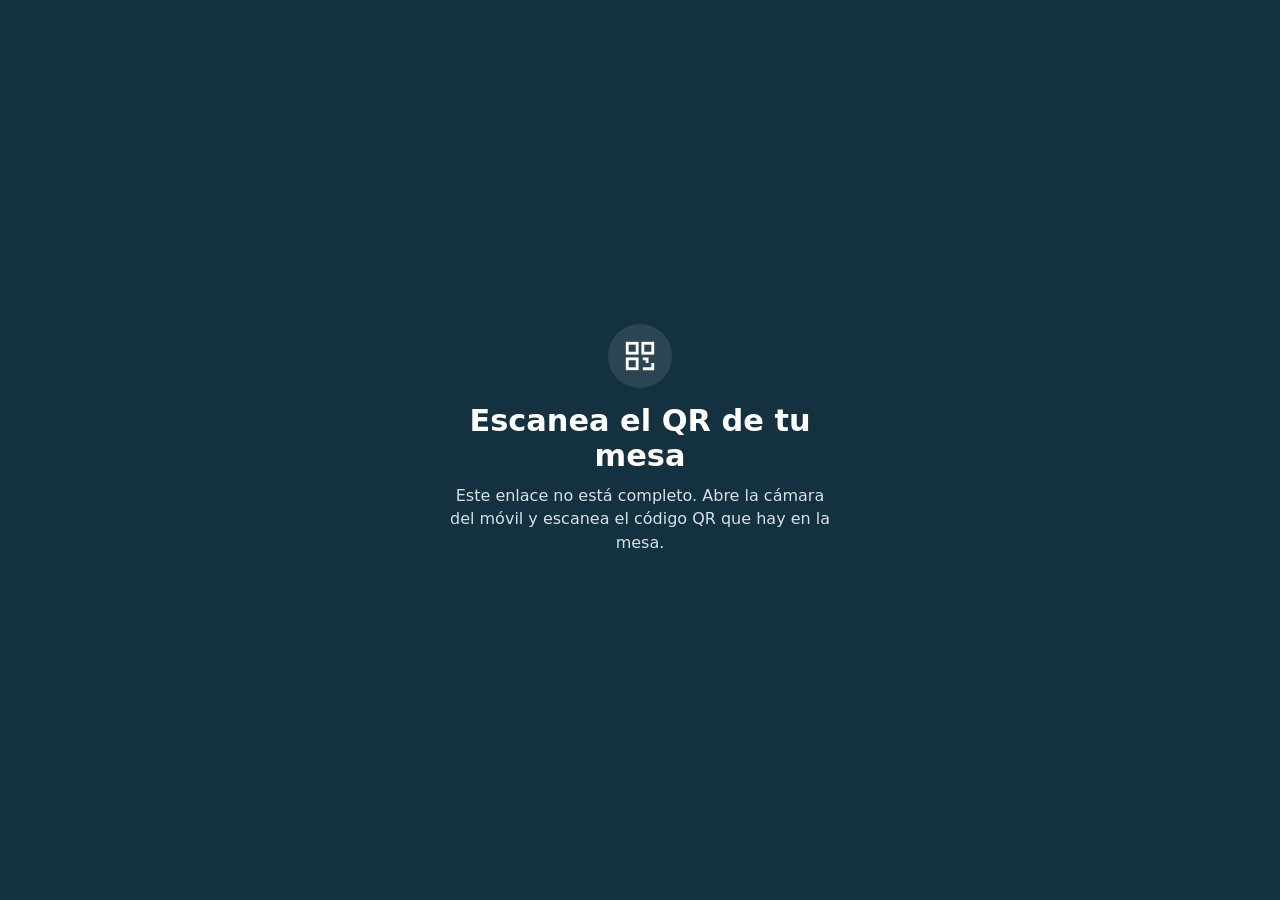
<file: mesa/index.html>
<!doctype html>
<html lang="es">
<head>
<meta charset="utf-8">
<meta name="viewport" content="width=device-width, initial-scale=1, viewport-fit=cover">
<meta name="theme-color" content="#14313F">
<meta name="robots" content="noindex, nofollow">
<meta http-equiv="Content-Security-Policy" content="default-src 'self'; script-src 'self'; style-src 'self'; img-src 'self' data:; connect-src 'self'; object-src 'none'; base-uri 'none'; form-action 'none'">
<meta name="referrer" content="no-referrer">
<title>Pedir desde la mesa</title>
<link rel="icon" href="../panel/icons/icon-192.png">
<link rel="apple-touch-icon" href="../panel/icons/apple-touch-icon.png">
<link rel="stylesheet" href="mesa.css?v=1">
</head>
<body>
<div id="app"><div class="splash"><div class="spin" aria-label="Cargando"></div></div></div>
<div id="toast" role="status" aria-live="polite"></div>
<script src="mesa.js?v=1"></script>
</body>
</html>
</file>
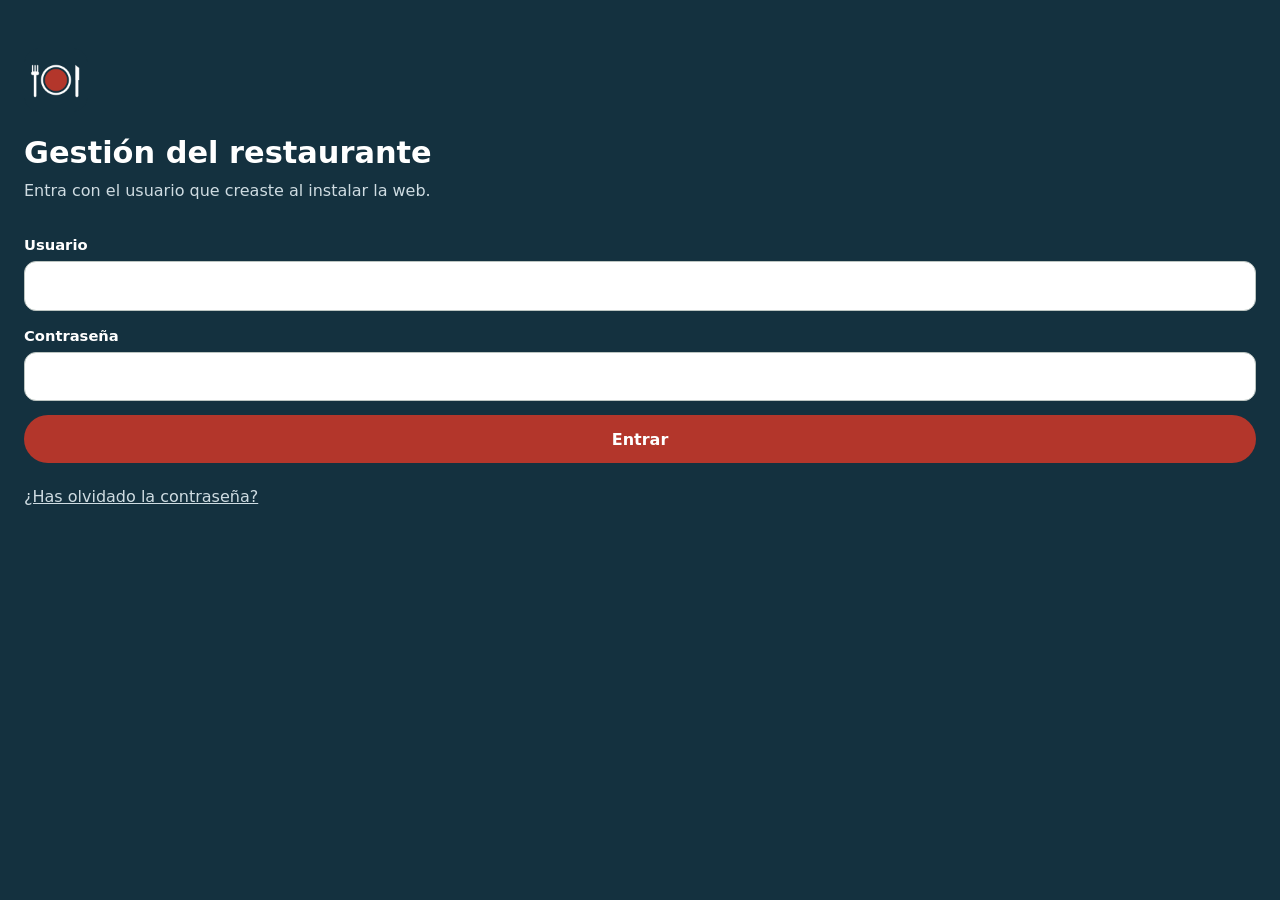
<file: panel/index.html>
<!doctype html>
<html lang="es">
<head>
<meta charset="utf-8">
<meta name="viewport" content="width=device-width, initial-scale=1, viewport-fit=cover">
<meta name="theme-color" content="#14313F">
<meta name="apple-mobile-web-app-capable" content="yes">
<meta name="mobile-web-app-capable" content="yes">
<meta name="apple-mobile-web-app-status-bar-style" content="black-translucent">
<meta name="apple-mobile-web-app-title" content="Reservas">
<meta name="robots" content="noindex">
<meta http-equiv="Content-Security-Policy" content="default-src 'self'; script-src 'self'; style-src 'self' 'unsafe-inline'; img-src 'self' data: blob: https: http://localhost:* http://127.0.0.1:*; connect-src 'self' https: http://localhost:* http://127.0.0.1:*; object-src 'none'; base-uri 'self'; form-action 'self'">
<title>Gestión del restaurante</title>
<link rel="manifest" href="manifest.webmanifest">
<link rel="apple-touch-icon" href="icons/apple-touch-icon.png">
<link rel="icon" href="icons/icon-192.png">
<link rel="stylesheet" href="app.css?v=19">
</head>
<body>
<div id="app"><div class="splash"><div class="spin" aria-label="Cargando"></div></div></div>
<div id="toast" role="status" aria-live="polite"></div>
<script src="app.js?v=19"></script>
</body>
</html>
</file>
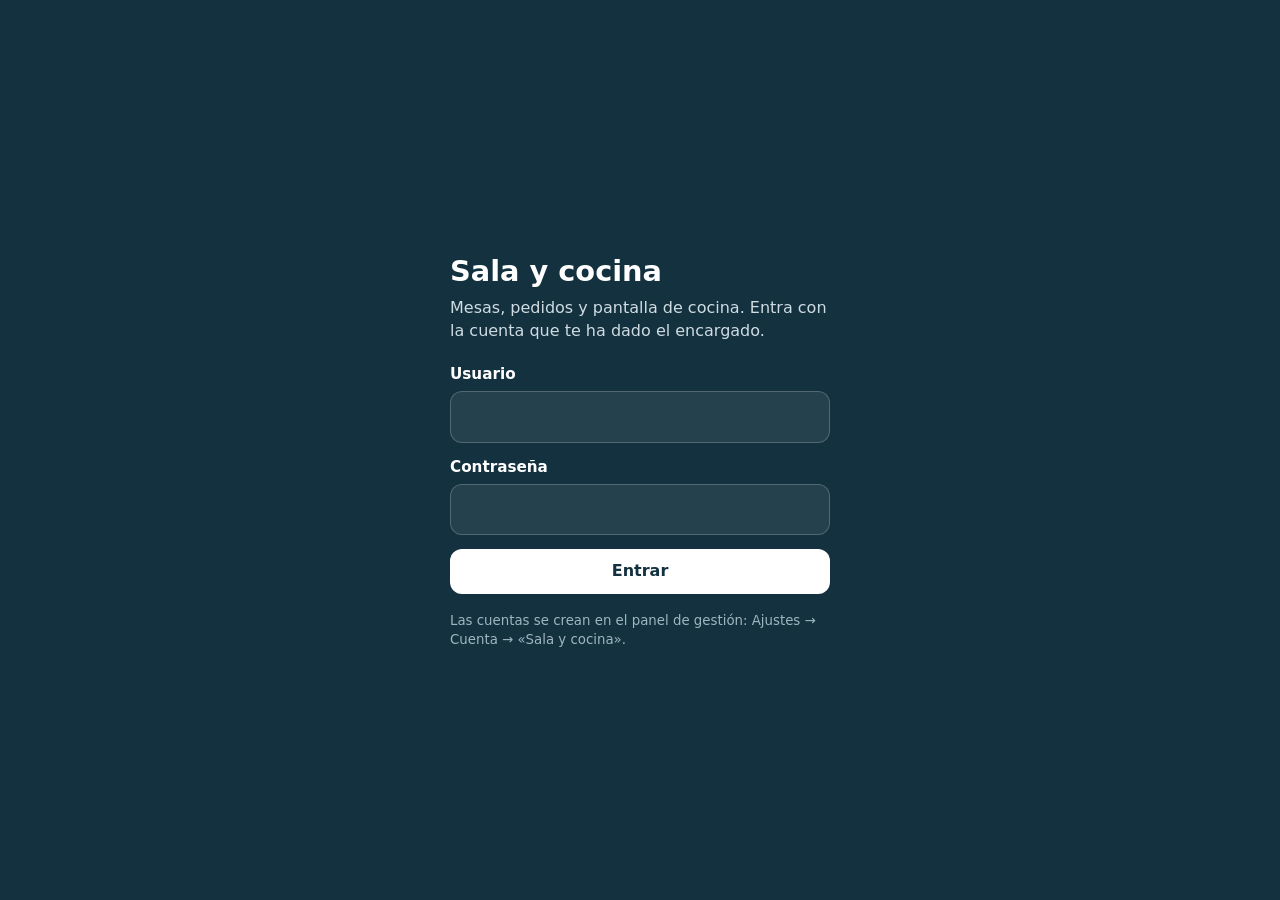
<file: sala/index.html>
<!doctype html>
<html lang="es">
<head>
<meta charset="utf-8">
<meta name="viewport" content="width=device-width, initial-scale=1, viewport-fit=cover">
<meta name="theme-color" content="#14313F">
<meta name="robots" content="noindex">
<meta name="apple-mobile-web-app-capable" content="yes">
<meta name="mobile-web-app-capable" content="yes">
<meta name="apple-mobile-web-app-title" content="Sala y cocina">
<meta http-equiv="Content-Security-Policy" content="default-src 'self'; script-src 'self'; style-src 'self' 'unsafe-inline'; img-src 'self' data:; connect-src 'self'; object-src 'none'; base-uri 'self'; form-action 'self'">
<meta name="referrer" content="no-referrer">
<title>Sala y cocina</title>
<link rel="icon" href="../panel/icons/icon-192.png">
<link rel="apple-touch-icon" href="../panel/icons/apple-touch-icon.png">
<link rel="stylesheet" href="sala.css?v=3">
</head>
<body>
<div id="app"><div class="splash"><div class="spin" aria-label="Cargando"></div></div></div>
<div id="toast" role="status" aria-live="polite"></div>
<div id="print" aria-hidden="true"></div>
<script src="sala.js?v=3"></script>
</body>
</html>
</file>
<file: mesa/mesa.css>
/* Pedir desde la mesa (móvil primero) */
:root {
  --mar: #14313F;
  --mar-2: #1E4456;
  --fondo: #F6F4EF;
  --papel: #FFFFFF;
  --granito: #5E6468;
  --linea: #E2E0D8;
  --pimenton: #B3362B;
  --pimenton-2: #932A21;
  --alga: #2F5D4E;
  --alga-bg: #E3EFE9;
  --ambar: #8A5A0B;
  --ambar-bg: #FCEFD6;
  --azul: #1F5F8B;
  --azul-bg: #DCEAF4;
  --sans: system-ui, -apple-system, "Segoe UI", Roboto, sans-serif;
  --safe-top: env(safe-area-inset-top, 0px);
  --safe-bottom: env(safe-area-inset-bottom, 0px);
}
* { box-sizing: border-box; -webkit-tap-highlight-color: transparent; }
html, body { margin: 0; }
html { scroll-padding-top: 120px; }
body { background: var(--fondo); color: var(--mar); font: 400 16px/1.45 var(--sans); min-height: 100vh; -webkit-text-size-adjust: 100%; }
body.locked { overflow: hidden; }
body.has-cart { padding-bottom: calc(84px + var(--safe-bottom)); }
button, input, select, textarea { font: inherit; color: inherit; }
button { cursor: pointer; }
:focus-visible { outline: 3px solid var(--pimenton); outline-offset: 2px; }
[hidden] { display: none !important; }
.sr { position: absolute; width: 1px; height: 1px; overflow: hidden; clip: rect(0 0 0 0); white-space: nowrap; }
.grow { flex: 1; }

.splash { min-height: 100vh; display: grid; place-items: center; background: var(--mar); }
.spin { width: 36px; height: 36px; border: 3px solid rgba(255,255,255,.25); border-top-color: #fff; border-radius: 50%; animation: spin .8s linear infinite; }
@keyframes spin { to { transform: rotate(360deg); } }

/* ---------- Botones ---------- */
.btn { display: inline-flex; align-items: center; justify-content: center; gap: 8px; border: 0; border-radius: 14px; padding: 12px 18px; min-height: 50px;
  font-weight: 700; background: var(--mar); color: #fff; text-decoration: none; }
.btn-main { background: var(--pimenton); }
.btn-main:active { background: var(--pimenton-2); }
.btn-line { background: var(--papel); color: var(--mar); box-shadow: inset 0 0 0 1.5px var(--mar); }
.btn[disabled] { opacity: .6; cursor: default; }
.btn.wide { width: 100%; margin-top: 10px; }
.btn-link { display: block; margin: 10px auto 0; border: 0; background: none; color: var(--granito); text-decoration: underline; padding: 10px; }

/* ---------- Entrada (QR, código) ---------- */
.gate { min-height: 100vh; min-height: 100dvh; background: var(--mar); color: #fff; display: grid; place-items: center;
  padding: calc(24px + var(--safe-top)) 20px calc(24px + var(--safe-bottom)); text-align: center; }
.gate-box { width: 100%; max-width: 380px; }
.gate-rest { color: #9FB6C1; font-weight: 600; letter-spacing: .02em; margin: 0 0 6px; }
.gate h1 { font-size: 1.9rem; line-height: 1.15; margin: 0 0 10px; }
.gate p { color: #D5E1E6; margin: 0 0 22px; }
.gate .btn-main { width: 100%; }
.gate-small { font-size: .88rem; color: #9FB6C1 !important; margin-top: 18px !important; }
.gate form { display: grid; gap: 10px; }
.pin { width: 100%; text-align: center; font-size: 2.4rem; font-weight: 800; letter-spacing: .5em; padding: 12px 0 12px .5em; border-radius: 16px;
  border: 2px solid rgba(255,255,255,.25); background: rgba(255,255,255,.08); color: #fff; font-variant-numeric: tabular-nums; }
.pin::placeholder { color: rgba(255,255,255,.35); }
.pin:focus { border-color: #fff; outline: none; }
.pin-msg { min-height: 1.4em; margin: 0 !important; color: #FFB4A9 !important; font-weight: 600; }
.sheet .pin-msg { color: var(--pimenton) !important; }
.gate-ic { width: 64px; height: 64px; margin: 0 auto 16px; border-radius: 50%; background: rgba(255,255,255,.1) center / 34px no-repeat; }
.ic-info { background-image: url("data:image/svg+xml,%3Csvg xmlns='http://www.w3.org/2000/svg' viewBox='0 0 24 24' fill='none' stroke='%23fff' stroke-width='2' stroke-linecap='round'%3E%3Ccircle cx='12' cy='12' r='9'/%3E%3Cpath d='M12 11v6M12 7.5v.01'/%3E%3C/svg%3E"); }
.ic-warn { background-image: url("data:image/svg+xml,%3Csvg xmlns='http://www.w3.org/2000/svg' viewBox='0 0 24 24' fill='none' stroke='%23fff' stroke-width='2' stroke-linecap='round' stroke-linejoin='round'%3E%3Cpath d='M12 3 2 20h20L12 3z'/%3E%3Cpath d='M12 10v4M12 17v.01'/%3E%3C/svg%3E"); }
.ic-wait { background-image: url("data:image/svg+xml,%3Csvg xmlns='http://www.w3.org/2000/svg' viewBox='0 0 24 24' fill='none' stroke='%23fff' stroke-width='2' stroke-linecap='round'%3E%3Ccircle cx='12' cy='12' r='9'/%3E%3Cpath d='M12 7v5l3 2'/%3E%3C/svg%3E"); }
.ic-wifi { background-image: url("data:image/svg+xml,%3Csvg xmlns='http://www.w3.org/2000/svg' viewBox='0 0 24 24' fill='none' stroke='%23fff' stroke-width='2' stroke-linecap='round'%3E%3Cpath d='M2 9a15 15 0 0 1 20 0M5 12.5a10 10 0 0 1 14 0M8.5 16a5 5 0 0 1 7 0M12 19.5v.01'/%3E%3C/svg%3E"); }
.ic-qr { background-image: url("data:image/svg+xml,%3Csvg xmlns='http://www.w3.org/2000/svg' viewBox='0 0 24 24' fill='none' stroke='%23fff' stroke-width='2'%3E%3Crect x='3' y='3' width='7' height='7'/%3E%3Crect x='14' y='3' width='7' height='7'/%3E%3Crect x='3' y='14' width='7' height='7'/%3E%3Cpath d='M14 14h3v3M21 14v.01M14 21h7v-4'/%3E%3C/svg%3E"); }

/* ---------- Cabecera y pestañas ---------- */
.top { background: var(--mar); color: #fff; padding: calc(12px + var(--safe-top)) 16px 10px; display: flex; align-items: center; gap: 12px; }
.top-t { flex: 1; min-width: 0; }
.top-t small { display: block; color: #9FB6C1; font-weight: 600; white-space: nowrap; overflow: hidden; text-overflow: ellipsis; }
.top h1 { margin: 0; font-size: 1.45rem; line-height: 1.2; }
.btn-call { display: inline-flex; align-items: center; gap: 6px; border: 0; border-radius: 99px; background: rgba(255,255,255,.12); color: #fff;
  padding: 10px 14px; font-weight: 700; font-size: .92rem; min-height: 44px; }
.ic-bell { width: 18px; height: 18px; flex: none; display: inline-block; background: currentColor;
  -webkit-mask: url("data:image/svg+xml,%3Csvg xmlns='http://www.w3.org/2000/svg' viewBox='0 0 24 24'%3E%3Cpath d='M12 2a6 6 0 0 0-6 6v4l-2 4h16l-2-4V8a6 6 0 0 0-6-6zm-2 17a2 2 0 0 0 4 0z'/%3E%3C/svg%3E") center / contain no-repeat;
  mask: url("data:image/svg+xml,%3Csvg xmlns='http://www.w3.org/2000/svg' viewBox='0 0 24 24'%3E%3Cpath d='M12 2a6 6 0 0 0-6 6v4l-2 4h16l-2-4V8a6 6 0 0 0-6-6zm-2 17a2 2 0 0 0 4 0z'/%3E%3C/svg%3E") center / contain no-repeat; }
.ic-del { width: 18px; height: 18px; display: inline-block; background: currentColor; vertical-align: middle;
  -webkit-mask: url("data:image/svg+xml,%3Csvg xmlns='http://www.w3.org/2000/svg' viewBox='0 0 24 24' fill='none' stroke='%23000' stroke-width='2' stroke-linecap='round'%3E%3Cpath d='M4 7h16M9 7V4h6v3M6 7l1 13h10l1-13'/%3E%3C/svg%3E") center / contain no-repeat;
  mask: url("data:image/svg+xml,%3Csvg xmlns='http://www.w3.org/2000/svg' viewBox='0 0 24 24' fill='none' stroke='%23000' stroke-width='2' stroke-linecap='round'%3E%3Cpath d='M4 7h16M9 7V4h6v3M6 7l1 13h10l1-13'/%3E%3C/svg%3E") center / contain no-repeat; }

.tabs { position: sticky; top: 0; z-index: 20; display: grid; grid-template-columns: 1fr 1fr; background: var(--mar); padding: 0 12px; padding-top: var(--safe-top); }
.tabs button { border: 0; background: none; color: #B9CBD3; padding: 12px 8px 13px; font-weight: 700; border-bottom: 3px solid transparent; min-height: 48px; }
.tabs button[aria-selected="true"] { color: #fff; border-bottom-color: #fff; }
.badge:not(:empty) { display: inline-block; min-width: 22px; padding: 1px 7px; margin-left: 4px; border-radius: 99px; background: var(--pimenton); color: #fff; font-size: .8rem; }

main { padding: 0 0 24px; max-width: 720px; margin: 0 auto; }

/* ---------- Carta ---------- */
.cats { position: sticky; top: calc(48px + var(--safe-top)); z-index: 15; display: flex; gap: 6px; overflow-x: auto; padding: 10px 16px; background: var(--fondo);
  border-bottom: 1px solid var(--linea); scrollbar-width: none; -webkit-overflow-scrolling: touch; }
.cats::-webkit-scrollbar { display: none; }
.cats a { flex: none; padding: 8px 14px; border-radius: 99px; background: var(--papel); box-shadow: inset 0 0 0 1px var(--linea); color: var(--mar); text-decoration: none; font-weight: 600; font-size: .93rem; white-space: nowrap; }
.cats a.on { background: var(--mar); color: #fff; box-shadow: none; }
.sec { padding: 6px 16px 4px; }
.sec h2 { font-size: 1.2rem; margin: 18px 0 10px; }
.dish { position: relative; background: var(--papel); border-radius: 16px; box-shadow: 0 1px 2px rgba(20,49,63,.06), inset 0 0 0 1px var(--linea); margin-bottom: 10px; }
.dish.in { box-shadow: inset 0 0 0 2px var(--alga); }
.dish-b { display: flex; gap: 12px; width: 100%; text-align: left; border: 0; background: none; padding: 14px 64px 14px 14px; border-radius: 16px; align-items: flex-start; }
.dish-t { flex: 1; min-width: 0; display: grid; gap: 4px; }
.dish-t b { font-size: 1.02rem; line-height: 1.25; }
.desc { color: var(--granito); font-size: .9rem; display: -webkit-box; -webkit-line-clamp: 2; -webkit-box-orient: vertical; overflow: hidden; }
.price { font-weight: 800; }
.dish-b img { width: 84px; height: 84px; object-fit: cover; border-radius: 12px; flex: none; background: var(--linea); }
.add { position: absolute; right: 12px; bottom: 12px; width: 44px; height: 44px; border-radius: 50%; border: 0; background: var(--mar); color: #fff; font-size: 1.5rem; font-weight: 700; line-height: 1; display: grid; place-items: center; }
.dish.in .add { background: var(--alga); font-size: 1.05rem; }
.dish-b img + .add, .dish:has(img) .add { bottom: 8px; right: 8px; }
.dish:has(img) .dish-b { padding-right: 14px; padding-bottom: 14px; }
.dish:has(img) .add { width: 38px; height: 38px; box-shadow: 0 0 0 3px var(--papel); }
.al { display: flex; flex-wrap: wrap; gap: 4px; }
.al i { font-style: normal; font-size: .74rem; font-weight: 700; padding: 1px 7px; border-radius: 6px; background: var(--ambar-bg); color: var(--ambar); }
.empty { text-align: center; color: var(--granito); padding: 40px 20px; }
.empty p { margin: 0 0 6px; }
.legal { color: var(--granito); font-size: .82rem; padding: 6px 16px 0; margin: 0; }

/* ---------- Barra del carrito ---------- */
.cartbar { position: fixed; left: 0; right: 0; bottom: 0; z-index: 30; padding: 10px 12px calc(10px + var(--safe-bottom)); background: linear-gradient(to top, var(--fondo) 70%, transparent); }
.cartbar .btn { width: 100%; max-width: 696px; margin: 0 auto; display: flex; justify-content: space-between; min-height: 56px; border-radius: 16px; box-shadow: 0 8px 24px rgba(179,54,43,.3); font-size: 1.02rem; }
.cartbar b { display: inline-grid; place-items: center; min-width: 26px; height: 26px; margin-left: 6px; border-radius: 99px; background: rgba(255,255,255,.22); font-size: .9rem; }

/* ---------- Hoja ---------- */
.sheet-wrap { position: fixed; inset: 0; z-index: 50; background: rgba(10,25,32,.5); display: grid; align-items: end; animation: fade .15s ease-out; }
.sheet { background: var(--papel); border-radius: 22px 22px 0 0; max-height: 92vh; max-height: 92dvh; display: flex; flex-direction: column; width: 100%; max-width: 640px; margin: 0 auto;
  animation: up .2s ease-out; }
.sheet-h { display: flex; align-items: center; gap: 10px; padding: 16px 16px 8px; }
.sheet-h h2 { margin: 0; font-size: 1.25rem; line-height: 1.25; flex: 1; }
.x { width: 40px; height: 40px; flex: none; border: 0; border-radius: 50%; background: var(--fondo); font-size: 1.5rem; line-height: 1; }
.sheet-b { padding: 4px 16px calc(16px + var(--safe-bottom)); overflow-y: auto; overscroll-behavior: contain; }
.hero { width: 100%; max-height: 220px; object-fit: cover; border-radius: 14px; margin-bottom: 10px; }
.lead { color: var(--granito); margin: 0 0 12px; }
.fld-t { font-weight: 700; font-size: .9rem; margin: 0 0 6px; }
.fld { display: grid; gap: 6px; font-weight: 700; font-size: .92rem; margin-top: 14px; }
.opt { font-weight: 400; color: var(--granito); }
.fld textarea { width: 100%; padding: 10px 12px; border: 1px solid var(--linea); border-radius: 12px; font-weight: 400; resize: vertical; font-size: 16px; }
.chips { display: flex; flex-wrap: wrap; gap: 6px; margin-top: 8px; }
.chip { border: 0; padding: 7px 12px; border-radius: 99px; background: var(--fondo); box-shadow: inset 0 0 0 1px var(--linea); font-size: .88rem; }
.sheet-f { position: sticky; bottom: calc(-16px - var(--safe-bottom)); display: flex; gap: 10px; align-items: center; background: var(--papel); padding: 12px 0 4px; margin-top: 14px; }
.stepper { display: inline-flex; align-items: center; border-radius: 14px; box-shadow: inset 0 0 0 1px var(--linea); background: var(--papel); flex: none; }
.stepper button { width: 46px; height: 50px; border: 0; background: none; font-size: 1.35rem; font-weight: 700; display: grid; place-items: center; }
.stepper output { min-width: 26px; text-align: center; font-weight: 800; font-size: 1.1rem; }
.stepper.sm button { width: 40px; height: 42px; }
.mc { border: 0; padding: 0; margin: 0 0 12px; }
.mc legend { font-weight: 800; padding: 0; margin-bottom: 6px; }
.opt-row { display: flex; gap: 10px; align-items: flex-start; padding: 10px 12px; border-radius: 12px; box-shadow: inset 0 0 0 1px var(--linea); margin-bottom: 6px; }
.opt-row input { width: 20px; height: 20px; margin: 2px 0 0; flex: none; accent-color: var(--pimenton); }
.opt-row span { display: grid; gap: 3px; }
.opt-row:has(input:checked) { box-shadow: inset 0 0 0 2px var(--pimenton); background: #FFF7F5; }
.help { color: var(--granito); font-size: .88rem; margin: 8px 0 0; }

/* ---------- Líneas (carrito y lo pedido) ---------- */
.lines { display: grid; gap: 8px; }
.line { display: flex; gap: 10px; align-items: center; padding: 10px 0; border-bottom: 1px solid var(--linea); }
.line-t { flex: 1; min-width: 0; display: grid; gap: 2px; }
.line-t small { color: var(--granito); }
.nota { color: var(--pimenton) !important; font-weight: 600; }
.total { display: flex; justify-content: space-between; font-weight: 800; font-size: 1.15rem; padding: 14px 0 0; }
.sent { background: var(--papel); margin: 14px 16px 0; border-radius: 16px; box-shadow: inset 0 0 0 1px var(--linea); padding: 4px 14px; }
.sent-i { display: flex; gap: 10px; padding: 12px 0; border-bottom: 1px solid var(--linea); align-items: flex-start; }
.sent-i:last-child { border-bottom: 0; }
.sent-i .q { font-weight: 800; min-width: 28px; }
.sent-i .amt { font-weight: 700; white-space: nowrap; }
.sent-i.s-servido { opacity: .65; }
.pill { justify-self: start; margin-top: 4px; padding: 2px 9px; border-radius: 99px; font-size: .78rem; font-weight: 700; background: var(--fondo); color: var(--granito); }
.p-nuevo, .p-preparando { background: var(--azul-bg); color: var(--azul); }
.p-listo { background: var(--alga-bg); color: var(--alga); }
.p-pendiente, .p-espera { background: var(--ambar-bg); color: var(--ambar); }
main > .total, main > .help { padding-left: 16px; padding-right: 16px; }
.acts { display: grid; grid-template-columns: 1fr 1fr; gap: 10px; padding: 18px 16px 0; }
.acts.col { grid-template-columns: 1fr; padding: 4px 0 0; }
main > .btn.wide { width: calc(100% - 32px); margin: 10px 16px 0; }
.callnote { display: flex; gap: 10px; align-items: center; margin: 14px 16px 0; padding: 12px 14px; border-radius: 14px; background: var(--alga-bg); color: var(--alga); font-weight: 700; }

/* ---------- Avisos ---------- */
#toast { position: fixed; left: 50%; top: calc(12px + var(--safe-top)); transform: translateX(-50%); z-index: 90; display: grid; gap: 8px; width: min(92vw, 420px); pointer-events: none; }
#toast .t { background: var(--mar); color: #fff; padding: 12px 16px; border-radius: 14px; box-shadow: 0 8px 24px rgba(0,0,0,.25); font-weight: 600; animation: fade .15s ease-out; }
#toast .t.err { background: var(--pimenton); }
#toast .t.ok { background: var(--alga); }

@keyframes fade { from { opacity: 0; } }
@keyframes up { from { transform: translateY(40px); } }
body.locked .cartbar { display: none; }
@media (prefers-reduced-motion: reduce) { .sheet-wrap, .sheet, #toast .t { animation: none; } html { scroll-behavior: auto; } }
@media (min-width: 700px) {
  .sheet-wrap { align-items: center; }
  .sheet { border-radius: 22px; }
}
</file>
<file: panel/app.css>
:root {
  --mar: #14313F;
  --mar-2: #1E4456;
  --fondo: #EEF1F0;
  --papel: #FFFFFF;
  --granito: #5E6468;
  --linea: #D9DFDC;
  --pimenton: #B3362B;
  --alga: #2F5D4E;
  --alga-bg: #E3EFE9;
  --ambar: #8A5A0B;
  --ambar-bg: #FCEFD6;
  --gris-bg: #ECEEED;
  --sans: system-ui, -apple-system, "Segoe UI", Roboto, sans-serif;
  --safe-top: env(safe-area-inset-top, 0px);
  --safe-bottom: env(safe-area-inset-bottom, 0px);
  --tabs-h: 64px;
}
* { box-sizing: border-box; -webkit-tap-highlight-color: transparent; }
html, body { margin: 0; height: 100%; }
body { background: var(--fondo); color: var(--mar); font: 400 16px/1.45 var(--sans); overscroll-behavior-y: none; }
button, input, select, textarea { font: inherit; color: inherit; }
button { cursor: pointer; }
a { color: inherit; }
:focus-visible { outline: 3px solid var(--pimenton); outline-offset: 2px; }
.sr { position: absolute; width: 1px; height: 1px; overflow: hidden; clip: rect(0 0 0 0); }

/* ---------- Arranque / login ---------- */
.splash { min-height: 100vh; display: grid; place-items: center; background: var(--mar); }
.spin { width: 36px; height: 36px; border: 3px solid rgba(255,255,255,.25); border-top-color: #fff; border-radius: 50%; animation: spin .8s linear infinite; }
.spin.dark { border-color: var(--linea); border-top-color: var(--mar); margin: 48px auto; }
@keyframes spin { to { transform: rotate(360deg); } }
@media (prefers-reduced-motion: reduce) { .spin { animation-duration: 2.4s; } }

.gate { min-height: 100vh; background: var(--mar); color: #fff; padding: calc(48px + var(--safe-top)) 24px 32px; display: flex; flex-direction: column; }
.gate-logo { width: 64px; height: 64px; border-radius: 16px; }
.gate h1 { font-size: 1.9rem; line-height: 1.15; margin: 24px 0 8px; font-weight: 700; }
.gate p { color: #CFDCE2; margin: 0 0 24px; }
.gate form { display: grid; gap: 14px; margin-top: 8px; }
.gate label { display: grid; gap: 6px; font-weight: 600; font-size: .95rem; }
.gate input { padding: 14px; border-radius: 12px; border: 0; background: #fff; color: var(--mar); font-size: 1.05rem; }
.gate .link { background: none; border: 0; color: #CFDCE2; text-decoration: underline; padding: 8px 0; justify-self: start; }
.gate .err { background: #FBEAE8; color: #8A2219; padding: 10px 12px; border-radius: 10px; margin: 0; }
.gate .ok { background: #E6F4EA; color: #1E5631; padding: 10px 12px; border-radius: 10px; margin: 0; }
.gate .hint { font-size: .9rem; color: #A9BEC7; margin: 0; }

/* ---------- Botones ---------- */
.btn { display: inline-flex; align-items: center; justify-content: center; gap: 6px; min-height: 48px; padding: 0 20px; border-radius: 999px; border: 0; font-weight: 600; text-decoration: none; }
.btn-main { background: var(--pimenton); color: #fff; }
.btn-dark { background: var(--mar); color: #fff; }
.btn-line { background: transparent; border: 1.5px solid var(--mar); color: var(--mar); }
.btn-quiet { background: var(--gris-bg); color: var(--mar); }
.btn-danger { background: transparent; color: var(--pimenton); border: 1.5px solid #E7B9B4; }
.btn-block { width: 100%; }
.btn:disabled { opacity: .55; }
.btn-sm { min-height: 38px; padding: 0 14px; font-size: .92rem; }

/* ---------- Estructura ---------- */
.bar {
  position: sticky; top: 0; z-index: 20; background: var(--mar); color: #fff;
  padding: calc(10px + var(--safe-top)) 16px 12px; display: flex; align-items: flex-end; justify-content: space-between; gap: 12px;
}
.bar-sub { margin: 0; font-size: .82rem; color: #A9BEC7; white-space: nowrap; overflow: hidden; text-overflow: ellipsis; max-width: 70vw; }
.bar h1 { margin: 0; font-size: 1.5rem; font-weight: 700; }
.bar > div:first-child { margin-right: auto; min-width: 0; }
.icon-btn { width: 44px; height: 44px; border-radius: 50%; border: 0; background: rgba(255,255,255,.1); color: #fff; display: grid; place-items: center; flex: none; }
.icon-btn svg { width: 22px; height: 22px; }
.icon-btn.busy svg { animation: spin .8s linear infinite; }

#view { padding: 16px 16px calc(var(--tabs-h) + var(--safe-bottom) + 88px); max-width: 720px; margin: 0 auto; }

.tabs {
  position: fixed; left: 0; right: 0; bottom: 0; z-index: 30; background: var(--papel);
  border-top: 1px solid var(--linea); display: grid; grid-template-columns: repeat(5, 1fr);
  padding-bottom: var(--safe-bottom); height: calc(var(--tabs-h) + var(--safe-bottom));
}
.tabs button { border: 0; background: none; display: grid; justify-items: center; align-content: center; gap: 2px; font-size: .78rem; font-weight: 600; color: var(--granito); position: relative; }
.tabs svg { width: 24px; height: 24px; }
.tabs button[aria-current="page"] { color: var(--mar); }
.tabs button[aria-current="page"]::before { content: ""; position: absolute; top: 0; left: 30%; right: 30%; height: 3px; border-radius: 0 0 3px 3px; background: var(--pimenton); }
.badge { position: absolute; top: 6px; left: calc(50% + 6px); min-width: 18px; height: 18px; padding: 0 5px; border-radius: 9px; background: var(--pimenton); color: #fff; font-size: .7rem; line-height: 18px; text-align: center; }

.fab {
  position: fixed; right: 16px; bottom: calc(var(--tabs-h) + var(--safe-bottom) + 16px); z-index: 25;
  height: 56px; padding: 0 22px 0 18px; border-radius: 28px; border: 0; background: var(--pimenton); color: #fff;
  font-weight: 700; display: flex; align-items: center; gap: 8px; box-shadow: 0 6px 16px rgba(20,49,63,.28);
}
.fab svg { width: 22px; height: 22px; }

/* ---------- Bloques comunes ---------- */
.day-head { margin-bottom: 16px; }
.day-date { margin: 0; font-size: 1.15rem; font-weight: 700; }
.day-date::first-letter { text-transform: uppercase; }
.day-sum { margin: 2px 0 0; color: var(--granito); }
.day-sum b { color: var(--mar); }
.sec { font-size: .95rem; font-weight: 700; margin: 24px 0 8px; color: var(--granito); display: flex; justify-content: space-between; align-items: baseline; }
.sec span { font-weight: 500; }
.empty { background: var(--papel); border-radius: 16px; padding: 28px 20px; text-align: center; color: var(--granito); }
.empty p { margin: 0 0 16px; }
.alert { background: var(--ambar-bg); color: var(--ambar); border-radius: 14px; padding: 12px 14px; margin-bottom: 8px; font-weight: 600; }
.loading { display: block; }
.err-box { background: #FBEAE8; color: #8A2219; border-radius: 14px; padding: 16px; }
.err-box .btn { margin-top: 12px; }

/* ---------- Tarjeta de reserva ---------- */
.res { display: flex; gap: 14px; background: var(--papel); border-radius: 16px; padding: 14px; margin-bottom: 8px; border-left: 5px solid var(--alga); }
.res.st-pendiente { border-left-color: #D89A2B; }
.res.st-rechazada, .res.st-cancelada { border-left-color: #B9C1BD; opacity: .7; }
.res.st-rechazada .res-name, .res.st-cancelada .res-name { text-decoration: line-through; }
.res-time { flex: none; min-width: 54px; text-align: center; }
.res-time b { display: block; font-size: 1.3rem; font-variant-numeric: tabular-nums; }
.res-time small { display: block; font-size: .75rem; color: var(--granito); font-weight: 600; }
.res-main { flex: 1; min-width: 0; }
.res-name { margin: 0; font-weight: 700; font-size: 1.05rem; overflow-wrap: anywhere; }
.res-meta { margin: 2px 0 0; color: var(--granito); font-size: .92rem; display: flex; flex-wrap: wrap; gap: 6px; align-items: center; }
.res-notes { margin: 6px 0 0; font-size: .92rem; background: var(--fondo); border-radius: 8px; padding: 6px 8px; }
.res-actions { display: flex; gap: 8px; margin-top: 10px; }
.res-actions .btn { padding: 0 12px; }
.b-call { gap: 6px; }
.by-hand { font-size: .78rem; border: 1px solid var(--linea); border-radius: 999px; padding: 0 7px; }
.chip { display: inline-block; padding: 1px 8px; border-radius: 999px; font-size: .78rem; font-weight: 700; }
.chip-pendiente { background: var(--ambar-bg); color: var(--ambar); }
.chip-confirmada { background: var(--alga-bg); color: var(--alga); }
.chip-rechazada, .chip-cancelada { background: var(--gris-bg); color: var(--granito); }
.b-ok { background: var(--alga); color: #fff; }
.b-no { background: var(--gris-bg); color: var(--mar); }

/* ---------- Calendario ---------- */
.cal { background: var(--papel); border-radius: 16px; padding: 12px; }
.cal-head { display: flex; align-items: center; justify-content: space-between; margin-bottom: 8px; }
.cal-head h2 { margin: 0; font-size: 1.1rem; }
.cal-head h2::first-letter { text-transform: uppercase; }
.cal-nav { width: 44px; height: 44px; border-radius: 50%; border: 0; background: var(--fondo); font-size: 1.3rem; }
.cal-grid { display: grid; grid-template-columns: repeat(7, 1fr); gap: 4px; }
.cal-wd { text-align: center; font-size: .75rem; font-weight: 700; color: var(--granito); padding: 4px 0; }
.cd { position: relative; aspect-ratio: 1 / 1.1; border: 0; border-radius: 10px; background: var(--fondo); display: grid; align-content: center; justify-items: center; gap: 1px; padding: 0; }
.cd .n { font-weight: 600; font-size: .98rem; }
.cd .p { font-size: .72rem; font-weight: 700; color: var(--alga); }
.cd .pd { position: absolute; top: 5px; right: 5px; width: 7px; height: 7px; border-radius: 50%; background: #D89A2B; }
.cd.closed { background: repeating-linear-gradient(-45deg, var(--fondo) 0 4px, #E2E6E4 4px 8px); color: #8E979A; }
.cd.past .n { color: #9AA3A6; }
.cd.today { box-shadow: inset 0 0 0 2px var(--mar); }
.cd.sel { background: var(--mar); color: #fff; }
.cd.sel .p { color: #BFE3D2; }
.cd.blank { background: none; }
.cal-legend { display: flex; flex-wrap: wrap; gap: 14px; margin-top: 10px; font-size: .8rem; color: var(--granito); }
.cal-legend i { display: inline-block; width: 10px; height: 10px; border-radius: 3px; margin-right: 5px; vertical-align: -1px; }
.day-tools { display: flex; flex-wrap: wrap; gap: 8px; margin: 12px 0 4px; }

/* ---------- Carta ---------- */
.toolbar { display: flex; gap: 8px; margin-bottom: 8px; }
.mcat { margin-top: 10px; background: var(--papel); border-radius: 16px; border: 1px solid var(--linea); }
.mcat-head { display: flex; align-items: center; gap: 10px; padding: 14px 16px; cursor: pointer; list-style: none; min-height: 56px; }
.mcat-head::-webkit-details-marker { display: none; }
.mcat-head h2 { margin: 0; font-size: 1.1rem; flex: 1; min-width: 0; }
.mcat-n { color: var(--granito); font-size: .88rem; white-space: nowrap; }
.mcat-n b { color: var(--pimenton); font-weight: 600; }
.mcat-chev { width: 10px; height: 10px; border-right: 2px solid currentColor; border-bottom: 2px solid currentColor; transform: rotate(45deg) translate(-2px, -2px); transition: transform .2s; flex: none; }
.mcat[open] .mcat-chev { transform: rotate(-135deg) translate(-2px, -2px); }
.mcat[open] > .mcat-head { border-bottom: 1px solid var(--linea); }
.mcat-body { padding: 4px 8px 8px; }
.mcat-body .mdish { background: var(--fondo); }
.mcat-tools { display: flex; justify-content: flex-end; }
.mcat-all { display: flex; justify-content: flex-end; margin: 4px 0 -4px; }
.link-btn { border: 0; background: none; color: var(--mar-2); font-weight: 600; text-decoration: underline; padding: 8px; }
.mdish { display: flex; align-items: center; gap: 12px; background: var(--papel); border-radius: 14px; padding: 10px; margin-bottom: 6px; }
.mdish.off .md-name, .mdish.off .md-meta { opacity: .5; }
.md-img { width: 56px; height: 56px; border-radius: 10px; object-fit: cover; flex: none; background: var(--fondo); display: grid; place-items: center; color: #A3ACAF; }
.md-img svg { width: 24px; height: 24px; }
.md-body { flex: 1; min-width: 0; border: 0; background: none; text-align: left; padding: 4px 0; }
.md-name { margin: 0; font-weight: 700; overflow-wrap: anywhere; }
.md-meta { margin: 2px 0 0; font-size: .9rem; color: var(--granito); }
.md-off { color: var(--pimenton); font-weight: 700; }
.sw { position: relative; flex: none; width: 52px; height: 32px; }
.sw input { position: absolute; inset: 0; opacity: 0; margin: 0; cursor: pointer; z-index: 1; }
.sw span { position: absolute; inset: 0; border-radius: 16px; background: #C3CAC7; transition: background .15s; }
.sw span::after { content: ""; position: absolute; top: 3px; left: 3px; width: 26px; height: 26px; border-radius: 50%; background: #fff; box-shadow: 0 1px 3px rgba(0,0,0,.25); transition: transform .15s; }
.sw input:checked + span { background: var(--alga); }
.sw input:checked + span::after { transform: translateX(20px); }
.sw input:focus-visible + span { outline: 3px solid var(--pimenton); outline-offset: 2px; }

/* ---------- Formularios ---------- */
.form { display: grid; gap: 14px; }
.form label, .field { display: grid; gap: 6px; font-weight: 600; font-size: .92rem; }
.form input:not([type=checkbox]):not([type=file]), .form select, .form textarea {
  width: 100%; padding: 12px; min-height: 48px; border-radius: 12px; border: 1px solid #BCC5C1; background: #fff; font-weight: 400; font-size: 1rem;
}
.form textarea { min-height: 80px; resize: vertical; }
.form .row { display: grid; grid-template-columns: 1fr 1fr; gap: 10px; }
.form .help { font-weight: 400; color: var(--granito); font-size: .85rem; margin: -2px 0 0; }
.switch-row { display: flex !important; align-items: center; justify-content: space-between; gap: 12px; background: var(--fondo); border-radius: 12px; padding: 10px 12px; }
.chips { display: flex; flex-wrap: wrap; gap: 6px; }
.chips label { display: block; }
.chips input { position: absolute; opacity: 0; }
.chips span { display: inline-flex; align-items: center; gap: 6px; padding: 6px 12px 6px 6px; border-radius: 999px; border: 1.5px solid #BCC5C1; font-weight: 500; font-size: .9rem; }
.chips input:checked + span { background: var(--mar); border-color: var(--mar); color: #fff; }
.chips input:focus-visible + span { outline: 3px solid var(--pimenton); outline-offset: 2px; }
.photo { display: flex; align-items: center; gap: 12px; }
.photo img, .photo .ph { width: 88px; height: 88px; border-radius: 14px; object-fit: cover; background: var(--fondo); display: grid; place-items: center; color: #A3ACAF; flex: none; }
.photo-btns { display: grid; gap: 6px; }
.file-btn { position: relative; overflow: hidden; }
.file-btn input { position: absolute; inset: 0; opacity: 0; }
.actions { display: grid; gap: 10px; margin-top: 8px; }
.actions-row { display: flex; gap: 8px; }
.actions-row > * { flex: 1; }

.card { background: var(--papel); border-radius: 16px; padding: 16px; margin-bottom: 12px; }
.card h2 { margin: 0 0 12px; font-size: 1.1rem; }
.card > p { margin: 0 0 12px; color: var(--granito); }
.hours-row { display: grid; grid-template-columns: 92px 1fr; gap: 8px; align-items: start; padding: 10px 0; border-bottom: 1px solid var(--linea); }
.hours-row:last-child { border-bottom: 0; }
.hours-row > span { font-weight: 700; padding-top: 10px; }
.hours-day { display: grid; gap: 6px; }
.range { display: flex; align-items: center; gap: 6px; }
.range input { min-height: 42px !important; padding: 8px !important; }
.hours-closed { color: var(--granito); padding-top: 10px; }

/* ---------- Hoja inferior ---------- */
.sheet-wrap { position: fixed; inset: 0; z-index: 50; background: rgba(12, 28, 36, .5); display: flex; align-items: flex-end; justify-content: center; }
.sheet {
  width: 100%; max-width: 640px; max-height: calc(100vh - var(--safe-top) - 24px); overflow-y: auto; overscroll-behavior: contain;
  background: var(--papel); border-radius: 20px 20px 0 0; padding: 8px 20px calc(24px + var(--safe-bottom));
  animation: up .2s ease-out;
}
@keyframes up { from { transform: translateY(40px); opacity: .5; } }
@media (prefers-reduced-motion: reduce) { .sheet { animation: none; } }
.sheet-grab { width: 40px; height: 5px; border-radius: 3px; background: var(--linea); margin: 0 auto 12px; }
.sheet-head { display: flex; align-items: center; justify-content: space-between; gap: 12px; margin-bottom: 14px; }
.sheet-head h2 { margin: 0; font-size: 1.25rem; }
.close { width: 40px; height: 40px; border-radius: 50%; border: 0; background: var(--fondo); font-size: 1.3rem; line-height: 1; }
.detail { margin: 0 0 16px; display: grid; grid-template-columns: auto 1fr; gap: 6px 14px; }
.detail dt { color: var(--granito); }
.detail dd { margin: 0; font-weight: 600; overflow-wrap: anywhere; }

#toast { position: fixed; left: 16px; right: 16px; bottom: calc(var(--tabs-h) + var(--safe-bottom) + 84px); z-index: 60; display: grid; gap: 8px; justify-items: center; pointer-events: none; }
.t { max-width: 520px; background: var(--mar); color: #fff; padding: 12px 16px; border-radius: 14px; box-shadow: 0 6px 18px rgba(0,0,0,.2); font-weight: 600; animation: up .2s ease-out; pointer-events: auto; }
.t.err { background: #8A2219; }
.t.new { background: var(--alga); }

.al-ic { display: inline-block; flex: none; vertical-align: middle; }
.md-alg { display: flex; flex-wrap: wrap; gap: 3px; margin: 5px 0 0; }

/* Ajustes en secciones plegables */
.set-intro { margin: 0 0 12px; color: var(--granito); }
.set { padding: 0; }
.set > summary { list-style: none; cursor: pointer; display: flex; align-items: center; justify-content: space-between; gap: 12px; padding: 16px; font-weight: 700; font-size: 1.05rem; }
.set > summary::-webkit-details-marker { display: none; }
.set > summary small { display: block; font-weight: 400; font-size: .86rem; color: var(--granito); margin-top: 2px; }
.set > summary::after { content: "›"; font-size: 1.6rem; line-height: 1; color: var(--granito); transition: transform .2s; }
.set[open] > summary::after { transform: rotate(90deg); }
.set-body { padding: 0 16px 16px; display: grid; gap: 12px; }
.set-body .help { margin: 0; }

/* Ajustes: pestañas por categoría, «Avanzado» y casillas con unidad */
.set-tabs { display: flex; flex-wrap: wrap; gap: 6px; margin: 0 0 12px; }
.set-tabs button { flex: 1 0 auto; min-height: 40px; padding: 0 14px; border-radius: 999px; border: 1.5px solid var(--linea); background: var(--papel); color: var(--mar); font: inherit; font-weight: 600; font-size: .92rem; cursor: pointer; }
.set-tabs button[aria-selected="true"] { background: var(--mar); border-color: var(--mar); color: #fff; }
.set-tabs[hidden], .set-pane[hidden], .set-adv[hidden] { display: none; }
.set-pane-h { margin: 4px 0 2px; font-size: 1.15rem; }
.set-pane > .set-intro { font-size: .92rem; }
.is-searching .set-pane { margin-bottom: 20px; }
.set-adv { margin-top: 20px; border: 1.5px dashed #BCC5C1; border-radius: 16px; }
.set-adv > summary { list-style: none; cursor: pointer; display: flex; align-items: center; justify-content: space-between; gap: 12px; padding: 14px 16px; font-weight: 700; color: var(--granito); }
.set-adv > summary::-webkit-details-marker { display: none; }
.set-adv > summary small { display: block; font-weight: 400; font-size: .84rem; margin-top: 2px; }
.set-adv > summary::after { content: "›"; font-size: 1.6rem; line-height: 1; transition: transform .2s; }
.set-adv[open] > summary::after { transform: rotate(90deg); }
.set-adv-body { padding: 0 10px 2px; }
.set-adv-body .set { border: 1px solid var(--linea); }
.unit { display: flex; align-items: center; gap: 8px; }
.unit input { max-width: 140px; }
.unit i { font-style: normal; font-weight: 400; color: var(--granito); }
.wph-grid { display: grid; grid-template-columns: repeat(2, 1fr); gap: 12px; }
.wph { background: var(--fondo); border-radius: 12px; padding: 8px; display: grid; gap: 6px; align-content: start; }
.wph img { width: 100%; aspect-ratio: 4 / 3; object-fit: cover; border-radius: 8px; background: #dfe4e2; }
.wph p { margin: 0; font-weight: 600; font-size: .9rem; }
.wph p small { display: block; font-weight: 400; color: var(--granito); font-size: .78rem; }
.wph-btns { display: flex; align-items: center; gap: 4px; flex-wrap: wrap; }
.wph.is-busy { opacity: .5; pointer-events: none; }

/* Peticiones y WhatsApp */
.b-wa { background: #1F8F4E; color: #fff; gap: 6px; }
.b-wa svg { width: 18px; height: 18px; flex: none; }
.chip-esperando { background: #E4EEF8; color: #22558A; }
.res.st-esperando { border-left-color: #4A86C5; }
.pet-intro { margin: 0 0 4px; color: var(--granito); font-size: .95rem; }
.alert-btn { display: block; width: 100%; text-align: left; border: 0; cursor: pointer; font: inherit; font-weight: 600; }
.tabs button span { font-size: .72rem; }
@media (max-width: 360px) { .tabs button span { font-size: .66rem; } }

/* ---------- Comodidad (v8) ---------- */
.search { display: flex; align-items: center; gap: 10px; background: var(--papel); border: 1px solid var(--linea); border-radius: 14px; padding: 0 14px; margin-bottom: 12px; }
.search svg { width: 20px; height: 20px; color: var(--granito); flex: none; }
.search input { flex: 1; min-width: 0; border: 0; background: none; min-height: 48px; font-size: 1rem; outline: none; }
.search:focus-within { border-color: var(--mar); box-shadow: 0 0 0 3px rgba(20, 49, 63, .12); }

.strip { display: flex; gap: 6px; overflow-x: auto; scroll-snap-type: x proximity; margin: 0 -16px 14px; padding: 2px 16px 6px; scrollbar-width: none; }
.strip::-webkit-scrollbar { display: none; }
.strip-d { position: relative; flex: none; scroll-snap-align: center; width: 62px; border: 0; border-radius: 14px; background: var(--papel); padding: 8px 0; display: grid; justify-items: center; gap: 1px; color: var(--mar); }
.strip-d .sd-n { font-size: .72rem; font-weight: 700; color: var(--granito); text-transform: capitalize; }
.strip-d b { font-size: 1.25rem; line-height: 1.1; font-variant-numeric: tabular-nums; }
.strip-d .sd-p { font-size: .72rem; font-weight: 700; color: var(--alga); }
.strip-d .pd { position: absolute; top: 6px; right: 7px; width: 7px; height: 7px; border-radius: 50%; background: #D89A2B; }
.strip-d.sel { background: var(--mar); color: #fff; }
.strip-d.sel .sd-n { color: #A9BEC7; }
.strip-d.sel .sd-p { color: #BFE3D2; }

.ptr { position: fixed; top: calc(var(--safe-top) + 6px); left: 50%; z-index: 40; width: 40px; height: 40px; border-radius: 50%; background: var(--papel); color: var(--mar); display: grid; place-items: center; box-shadow: 0 4px 14px rgba(0, 0, 0, .18); transform: translate(-50%, -60px); transition: transform .2s, opacity .2s; pointer-events: none; opacity: 0; }
.ptr.on { opacity: 1; }
.ptr svg { width: 22px; height: 22px; }
.ptr.ready { color: var(--pimenton); }
.ptr.busy svg { animation: spin .8s linear infinite; }

.jump { display: flex; gap: 6px; overflow-x: auto; margin: 0 -16px 4px; padding: 0 16px 4px; scrollbar-width: none; }
.jump::-webkit-scrollbar { display: none; }
.jump a { flex: none; text-decoration: none; background: var(--papel); border: 1px solid var(--linea); border-radius: 999px; padding: 8px 14px; font-weight: 600; font-size: .9rem; white-space: nowrap; }
.jump a span { color: var(--granito); font-weight: 500; margin-left: 2px; }

.btn.is-dirty { box-shadow: 0 0 0 3px rgba(179, 54, 43, .25); }
.steps { margin: 0; padding-left: 20px; display: grid; gap: 6px; font-size: .92rem; }
.steps a { color: var(--mar-2); font-weight: 600; }
.adv { border: 1px solid var(--linea); border-radius: 12px; padding: 10px 12px; }
.adv summary { cursor: pointer; font-weight: 600; font-size: .92rem; }
.adv[open] summary { margin-bottom: 10px; }
.adv .row { margin-bottom: 6px; }
.err-box { margin: 0; font-size: .9rem; }

/* Ordenador y tablet: menú en el lateral, contenido más ancho y ventanas centradas */
@media (min-width: 900px) {
  :root { --rail: 200px; }
  .bar { padding-left: calc(var(--rail) + 32px); padding-right: 32px; }
  .tabs {
    top: 0; bottom: 0; right: auto; width: var(--rail); height: auto; padding: 18px 12px; grid-template-columns: 1fr;
    grid-auto-rows: min-content; align-content: start; gap: 4px; border-top: 0; border-right: 1px solid var(--linea); background: var(--mar);
  }
  .tabs::before { content: "Gestión"; color: #A9BEC7; font-size: .8rem; font-weight: 700; padding: 6px 12px 12px; letter-spacing: .04em; text-transform: uppercase; }
  .tabs button { display: flex; align-items: center; gap: 12px; justify-items: start; padding: 12px; border-radius: 12px; color: #CFDCE2; font-size: .95rem; }
  .tabs button span { font-size: .95rem !important; }
  .tabs button:hover { background: rgba(255, 255, 255, .08); }
  .tabs button[aria-current="page"] { background: rgba(255, 255, 255, .14); color: #fff; }
  .tabs button[aria-current="page"]::before { display: none; }
  .badge { position: static; margin-left: auto; }
  #view { margin-left: var(--rail); max-width: none; padding: 24px 32px 120px; }
  #view > * { max-width: 860px; }
  .fab { bottom: 28px; right: 32px; }
  #toast { left: calc(var(--rail) + 16px); bottom: 100px; }
  .sheet-wrap { align-items: center; }
  .sheet { border-radius: 20px; max-height: calc(100vh - 64px); }
  .sheet-grab { display: none; }
  .strip { margin: 0 0 14px; padding: 2px 0 6px; }
  .jump { margin: 0 0 4px; padding: 0 0 4px; flex-wrap: wrap; }
  .res:hover, .mdish:hover { box-shadow: 0 2px 10px rgba(20, 49, 63, .08); }
  .ptr { display: none; }
}

/* Tiempo de mesa: hasta cuándo ocupa cada reserva y personas en el local ahora */
.res-end { margin-top: 2px; font-size: .72rem !important; color: var(--granito); font-weight: 600; white-space: nowrap; }
.local { position: relative; overflow: hidden; display: flex; align-items: center; gap: 14px; background: var(--papel); border-radius: 16px; padding: 14px 16px 18px; margin-bottom: 14px; }
.local-n { margin: 0; flex: none; font-variant-numeric: tabular-nums; }
.local-n b { font-size: 2rem; line-height: 1; }
.local-n span { color: var(--granito); font-weight: 600; }
.local.on .local-n b { color: var(--alga); }
.local-t { margin: 0; font-weight: 700; }
.local-s { margin: 2px 0 0; font-size: .88rem; color: var(--granito); }
.local-bar { position: absolute; left: 0; right: 0; bottom: 0; height: 5px; background: var(--gris-bg); }
.local-bar::after { content: ""; position: absolute; inset: 0 auto 0 0; width: var(--p); background: var(--alga); }

/* Usuarios y buscador de ajustes */
.set-none { color: var(--granito); margin: 0 0 12px; }
.user-row { display: flex; align-items: center; justify-content: space-between; gap: 10px; width: 100%; text-align: left; background: var(--fondo); border: 0; border-radius: 12px; padding: 12px; margin-bottom: 6px; }
.user-row.off { opacity: .55; }
.user-main { display: grid; min-width: 0; }
.user-main b { overflow-wrap: anywhere; }
.user-main small { color: var(--granito); }
.user-tags { display: flex; flex-wrap: wrap; justify-content: flex-end; gap: 4px; }
.tag { font-style: normal; font-size: .75rem; font-weight: 700; padding: 2px 8px; border-radius: 999px; background: var(--alga-bg); color: var(--alga); }
.tag-admin { background: var(--mar); color: #fff; }
.tag-ver { background: var(--gris-bg); color: var(--granito); }
.chips input[type=radio] + span { padding: 6px 14px; }
/* El editor de horarios cabe siempre en el ancho del móvil */
.hours-row { grid-template-columns: 84px minmax(0, 1fr); }
.hours-day, .hours-day > div, .set-body, .set-body .form { min-width: 0; }
.range input { flex: 1 1 0; min-width: 0; }
.hours-day .switch-row { gap: 8px; }

/* Idiomas */
.tr-status { display: grid; gap: 6px; }
.tr-bar { display: grid; grid-template-columns: 84px 1fr auto; align-items: center; gap: 10px; font-size: .9rem; }
.tr-bar i { position: relative; height: 8px; border-radius: 4px; background: var(--gris-bg); overflow: hidden; }
.tr-bar i::after { content: ""; position: absolute; inset: 0 auto 0 0; width: var(--p); background: var(--alga); }
.tr-bar b { font-weight: 600; color: var(--granito); font-size: .85rem; }
.tr-list { display: grid; gap: 12px; }
.tr-item { background: var(--fondo); border-radius: 12px; padding: 12px; display: grid; gap: 8px; }
.tr-src { margin: 0; font-weight: 600; overflow-wrap: anywhere; }
.tr-src small { display: block; font-weight: 400; color: var(--granito); font-size: .78rem; }
.tr-item label { display: grid; gap: 4px; font-size: .85rem; font-weight: 600; }
.tr-item textarea { width: 100%; min-height: 40px; padding: 8px 10px; border-radius: 10px; border: 1px solid #BCC5C1; font: inherit; font-weight: 400; resize: vertical; background: #fff; }
/* Menú del día */
.dm-card { border: 1.5px dashed #BCC5C1; }
.dm-card.is-on { border: 1.5px solid var(--mar); }
.dm-head { display: flex; align-items: flex-start; justify-content: space-between; gap: 12px; }
.dm-head h2 { margin: 0 0 2px; }
.dm-meta { margin: 0; color: var(--granito); font-size: .9rem; }
.dm-card.is-on .dm-meta b { color: var(--mar); }
.dm-sum { margin: 10px 0 12px; font-size: .92rem; line-height: 1.5; }
.dm-sup { display: inline-block; font-size: .78rem; font-weight: 700; padding: 0 6px; border-radius: 999px; background: var(--pimenton); color: #fff; }
.dm-days span { padding: 6px 0; min-width: 40px; justify-content: center; }
.dm-course { border: 1px solid var(--linea); border-radius: 14px; padding: 10px; margin: 8px 0; background: var(--fondo); }
.dm-course-head { display: flex; gap: 6px; align-items: center; margin-bottom: 6px; }
.form .dm-course-head .dm-cname { flex: 1; min-width: 0; font-weight: 700; }
.dm-dish { display: grid; grid-template-columns: 48px minmax(0, 1fr) 84px 36px; gap: 6px; align-items: center; padding: 8px 0; border-top: 1px solid var(--linea); }
.dm-dish .dm-ddesc { grid-column: 2 / 5; font-size: .9rem; }
.dm-ph { position: relative; width: 48px; height: 48px; border-radius: 12px; overflow: hidden; background: var(--papel); border: 1px dashed #A3ACAF; display: grid; place-items: center; color: #A3ACAF; cursor: pointer; margin: 0 !important; }
.dm-ph img { width: 100%; height: 100%; object-fit: cover; }
.dm-ph svg { width: 26px; height: 26px; }
.dm-ph input { position: absolute; inset: 0; opacity: 0; cursor: pointer; }
.dm-ph.is-busy { opacity: .4; }
.dm-alg { grid-column: 1 / -1; font-size: .9rem; }
.dm-alg summary { cursor: pointer; color: var(--granito); font-weight: 600; padding: 2px 0; }
.dm-alg .chips { margin-top: 6px; }
.dm-alg .chips span { font-size: .82rem; padding: 4px 10px 4px 4px; }
.dm-btn-row { margin: 0 0 12px; background: var(--papel) !important; font-weight: 600; }
.form .dm-extra { display: flex; white-space: nowrap; align-items: center; gap: 4px; margin: 0; font-weight: 600; color: var(--granito); }
.form .dm-extra input { min-width: 0; width: 100%; padding-left: 8px; padding-right: 8px; }
.icon-mini { width: 36px; height: 36px; flex: none; border-radius: 10px; border: 1px solid var(--linea); background: var(--papel); font-size: 1.1rem; font-weight: 700; color: inherit; }
.icon-mini:disabled { opacity: .35; }
.icon-mini.danger { color: var(--pimenton); }
.sec-t { display: flex; align-items: center; justify-content: space-between; gap: 8px; margin: 8px 0 8px; }
.sec-t h2 { margin: 0; font-size: 1.1rem; }
.dm-card .actions-row { display: flex; gap: 6px; align-items: center; }
.carta-card { margin-bottom: 18px; }
.dm-ph-del { grid-column: 1; grid-row: 1; align-self: start; justify-self: end; transform: translate(6px, -6px); width: 22px; height: 22px; border-radius: 50%; border: 0; background: var(--pimenton); color: #fff; font-weight: 700; font-size: .9rem; line-height: 1; padding: 0; z-index: 1; }
.dm-dish > .dm-ph { grid-column: 1; grid-row: 1; }
.dm-dish > .dm-dname { grid-column: 2; grid-row: 1; }
.dm-dish > .dm-extra { grid-column: 3; grid-row: 1; }
.dm-dish > [data-d-del] { grid-column: 4; grid-row: 1; }
.dm-dish > .dm-ddesc { grid-row: 2; }
.dm-dish > .dm-alg { grid-row: 3; }
/* Clientes con cuenta y peticiones de borrado */
.er-box { background: #FFF4E5; border: 1px solid #F0C987; border-radius: 14px; padding: 12px; margin-bottom: 12px; }
.er-t { margin: 0 0 4px; font-weight: 700; }
.er-row { display: flex; flex-wrap: wrap; align-items: center; justify-content: space-between; gap: 8px; padding: 8px 0; border-top: 1px solid #F0C987; }
.er-row span:first-child { display: grid; }
.er-row small { color: var(--granito); }
.er-btns { display: flex; gap: 6px; }
.cus-list { display: grid; gap: 0; }
.rej-slots span { padding: 6px 14px; font-variant-numeric: tabular-nums; }
</file>
<file: sala/sala.css>
/* Sala y cocina */
:root {
  --mar: #14313F;
  --mar-2: #1E4456;
  --fondo: #EEF1F0;
  --papel: #FFFFFF;
  --granito: #5E6468;
  --linea: #D9DFDC;
  --pimenton: #B3362B;
  --alga: #2F5D4E;
  --alga-bg: #E3EFE9;
  --ambar: #8A5A0B;
  --ambar-bg: #FCEFD6;
  --azul: #1F5F8B;
  --azul-bg: #DCEAF4;
  --suelo: #F7F5EF;
  --sans: system-ui, -apple-system, "Segoe UI", Roboto, sans-serif;
  --safe-top: env(safe-area-inset-top, 0px);
  --safe-bottom: env(safe-area-inset-bottom, 0px);
}
* { box-sizing: border-box; -webkit-tap-highlight-color: transparent; }
html, body { margin: 0; min-height: 100%; }
body { background: var(--fondo); color: var(--mar); font: 400 16px/1.4 var(--sans); }
button, input, select, textarea { font: inherit; color: inherit; }
button { cursor: pointer; }
:focus-visible { outline: 3px solid var(--pimenton); outline-offset: 2px; }
[hidden] { display: none !important; }
.sr { position: absolute; width: 1px; height: 1px; overflow: hidden; clip: rect(0 0 0 0); }

.splash { min-height: 100vh; display: grid; place-items: center; background: var(--mar); }
.spin { width: 36px; height: 36px; border: 3px solid rgba(255,255,255,.25); border-top-color: #fff; border-radius: 50%; animation: spin .8s linear infinite; }
.spin.dark { border-color: var(--linea); border-top-color: var(--mar); margin: 48px auto; }
@keyframes spin { to { transform: rotate(360deg); } }

/* ---------- Entrada ---------- */
.gate { min-height: 100vh; background: var(--mar); color: #fff; display: grid; place-items: center; padding: 24px 16px; }
.gate-box { width: 100%; max-width: 380px; }
.gate h1 { font-size: 1.8rem; margin: 0 0 6px; }
.gate p { color: #CFDCE2; margin: 0 0 22px; }
.gate form { display: grid; gap: 14px; }
.gate label { display: grid; gap: 6px; font-weight: 600; font-size: .95rem; }
.gate input { padding: 13px 14px; border-radius: 12px; border: 1px solid rgba(255,255,255,.2); background: rgba(255,255,255,.08); color: #fff; font-size: 1.05rem; }
.gate .btn-main { background: #fff; color: var(--mar); }
.gate small { color: #9FB6C1; display: block; margin-top: 18px; }

/* ---------- Botones y formularios ---------- */
.btn { display: inline-flex; align-items: center; justify-content: center; gap: 6px; border: 0; border-radius: 12px; padding: 11px 16px; font-weight: 650; text-decoration: none; background: var(--mar); color: #fff; min-height: 44px; }
.btn-sm { padding: 7px 12px; min-height: 36px; font-size: .92rem; border-radius: 10px; }
.btn-line { background: transparent; color: var(--mar); box-shadow: inset 0 0 0 1.5px var(--mar); }
.btn-quiet { background: var(--papel); color: var(--mar); box-shadow: inset 0 0 0 1px var(--linea); }
.btn-ok { background: var(--alga); }
.btn-warn { background: var(--ambar); }
.btn-danger { background: transparent; color: var(--pimenton); box-shadow: inset 0 0 0 1.5px var(--pimenton); }
.btn-main { background: var(--pimenton); }
.btn[disabled] { opacity: .5; cursor: default; }
.btn.is-on { background: var(--mar); color: #fff; box-shadow: none; }
.row { display: flex; gap: 10px; flex-wrap: wrap; align-items: center; }
.row > label { flex: 1 1 140px; }
.grow { flex: 1; }
.form { display: grid; gap: 12px; }
.form label, .field { display: grid; gap: 5px; font-weight: 600; font-size: .92rem; }
.form input:not([type=checkbox]):not([type=radio]), .form select, .form textarea, .inp {
  padding: 10px 12px; border: 1px solid var(--linea); border-radius: 10px; background: var(--papel); font-weight: 400; width: 100%; }
.help { color: var(--granito); font-weight: 400; font-size: .86rem; margin: 0; }
.switch-row { display: flex !important; justify-content: space-between; align-items: center; gap: 12px; padding: 8px 0; font-weight: 500 !important; }
.sw { position: relative; flex: none; width: 46px; height: 28px; }
.sw input { position: absolute; opacity: 0; inset: 0; margin: 0; cursor: pointer; }
.sw span { position: absolute; inset: 0; border-radius: 99px; background: #C6CDCA; transition: .15s; pointer-events: none; }
.sw span::after { content: ""; position: absolute; top: 3px; left: 3px; width: 22px; height: 22px; border-radius: 50%; background: #fff; transition: .15s; }
.sw input:checked + span { background: var(--alga); }
.sw input:checked + span::after { transform: translateX(18px); }
.chips { display: flex; flex-wrap: wrap; gap: 6px; }
.chips label { position: relative; font-weight: 500 !important; }
.chips input { position: absolute; opacity: 0; }
.chips span, .chip-btn { display: inline-block; padding: 7px 12px; border-radius: 99px; background: var(--papel); box-shadow: inset 0 0 0 1px var(--linea); font-size: .92rem; cursor: pointer; border: 0; }
.chips input:checked + span, .chip-btn.on { background: var(--mar); color: #fff; box-shadow: none; }
.chips input:disabled + span { opacity: .4; text-decoration: line-through; cursor: default; }
.chips input:focus-visible + span { outline: 3px solid var(--pimenton); }
.stepper { display: inline-flex; align-items: center; gap: 0; border-radius: 12px; box-shadow: inset 0 0 0 1px var(--linea); background: var(--papel); }
.stepper button { width: 44px; height: 44px; border: 0; background: none; font-size: 1.3rem; font-weight: 700; }
.stepper output { min-width: 34px; text-align: center; font-weight: 700; font-size: 1.15rem; }

/* ---------- Cabecera ---------- */
.bar { position: sticky; top: 0; z-index: 20; background: var(--mar); color: #fff; padding: calc(8px + var(--safe-top)) 12px 8px; display: flex; align-items: center; gap: 10px; flex-wrap: wrap; }
.bar-name { font-weight: 700; margin-right: auto; display: grid; line-height: 1.15; }
.bar-name small { color: #9FB6C1; font-weight: 500; }
.nav { display: flex; gap: 4px; flex-wrap: wrap; }
.nav button { border: 0; background: transparent; color: #CFDCE2; padding: 8px 12px; border-radius: 10px; font-weight: 650; }
.nav button[aria-current] { background: rgba(255,255,255,.14); color: #fff; }
.bar .who { color: #CFDCE2; font-size: .9rem; display: flex; gap: 8px; align-items: center; }
.bar .who button { border: 0; background: rgba(255,255,255,.1); color: #fff; padding: 6px 10px; border-radius: 8px; font-size: .85rem; }
main { padding: 12px; max-width: 1500px; margin: 0 auto; }

/* ---------- Sala: plano ---------- */
.sala { display: grid; grid-template-columns: minmax(0, 1fr) 340px; gap: 12px; align-items: start; }
@media (max-width: 900px) { .sala { grid-template-columns: minmax(0, 1fr); } }
.card { background: var(--papel); border-radius: 16px; box-shadow: 0 1px 2px rgba(20,49,63,.08); padding: 12px; }
.tools { display: flex; gap: 8px; flex-wrap: wrap; align-items: center; margin-bottom: 10px; }
.tools .inp { width: auto; padding: 7px 10px; }
.floors { display: flex; gap: 6px; flex-wrap: wrap; }
.floors button { border: 0; padding: 7px 12px; border-radius: 99px; background: var(--fondo); font-weight: 650; }
.floors button[aria-selected=true] { background: var(--mar); color: #fff; }
.map-wrap { position: relative; width: 100%; overflow: auto; border-radius: 12px; background: #E7EBE9; touch-action: none; }
.map-wrap.view { touch-action: auto; }
@media (max-width: 700px) { .map-wrap.view .map { min-width: 680px; max-height: none; } }
.map { display: block; width: 100%; height: auto; max-height: calc(100vh - 210px); user-select: none; -webkit-user-select: none; }
.map .room { fill: var(--suelo); stroke: #8C9792; stroke-width: 4; stroke-linejoin: round; }
.map .gridl { stroke: #E6E2D6; stroke-width: 1; }
.tb { cursor: pointer; }
.tb .top { fill: #fff; stroke: #8C9792; stroke-width: 2.5; }
.tb .ch { fill: #C9CFCC; }
.tb text { fill: var(--mar); font-weight: 700; text-anchor: middle; dominant-baseline: central; pointer-events: none; }
.tb text.s { font-weight: 500; fill: var(--granito); }
.tb.deco .top { fill: #DCD6C8; stroke: #A79E8A; }
.tb.deco text { fill: #6C6450; font-weight: 600; }
.tb.libre .top { stroke: var(--alga); }
.tb.proxima .top { fill: var(--ambar-bg); stroke: var(--ambar); stroke-dasharray: 8 5; }
.tb.reservada .top { fill: var(--ambar-bg); stroke: var(--ambar); }
.tb.ocupada .top { fill: var(--azul); stroke: var(--mar); }
.tb.ocupada text { fill: #fff; }
.tb.ocupada .ch { fill: #8DB3CF; }
.tb.aviso .top { stroke: var(--pimenton); stroke-width: 6; animation: blink 1.2s ease-in-out infinite; }
@keyframes blink { 50% { stroke-opacity: .25; } }
@media (prefers-reduced-motion: reduce) { .tb.aviso .top { animation: none; } }
.tb.sel .top { stroke: var(--pimenton); stroke-width: 5; }
.grp { fill: none; stroke: var(--mar-2); stroke-width: 3; stroke-dasharray: 12 7; pointer-events: none; }
.grp-l { fill: var(--mar-2); font-weight: 700; font-size: 20px; pointer-events: none; }
.grp.sel { stroke: var(--pimenton); }
.hnd { fill: var(--pimenton); stroke: #fff; stroke-width: 3; cursor: nwse-resize; }
.vx { fill: #fff; stroke: var(--pimenton); stroke-width: 4; cursor: move; }
.vx.on { fill: var(--pimenton); }
.mid { fill: var(--pimenton); fill-opacity: .35; cursor: copy; }
.legend { display: flex; gap: 14px; flex-wrap: wrap; font-size: .85rem; color: var(--granito); margin-top: 8px; }
.legend i { display: inline-block; width: 14px; height: 14px; border-radius: 4px; vertical-align: -2px; margin-right: 5px; border: 2px solid; }
.lg-libre { border-color: var(--alga); background: #fff; }
.lg-prox { border-color: var(--ambar); background: var(--ambar-bg); border-style: dashed !important; }
.lg-res { border-color: var(--ambar); background: var(--ambar-bg); }
.lg-ocu { border-color: var(--mar); background: var(--azul); }
.lg-av { border-color: var(--pimenton); background: #fff; }

/* Reservas del día */
.side h2 { font-size: 1.05rem; margin: 0 0 8px; display: flex; justify-content: space-between; align-items: center; }
.rlist { display: grid; gap: 6px; max-height: calc(100vh - 220px); overflow: auto; }
.rv { display: grid; grid-template-columns: 52px 1fr; gap: 8px; text-align: left; border: 0; background: var(--fondo); border-radius: 12px; padding: 8px 10px; width: 100%; }
.rv b { font-size: 1.05rem; }
.rv p { margin: 0; }
.rv small { color: var(--granito); }
.rv .mesa { font-weight: 700; color: var(--alga); }
.rv .mesa.no { color: var(--pimenton); }
.rv.now { box-shadow: inset 4px 0 0 var(--ambar); }
.empty { color: var(--granito); text-align: center; padding: 18px 8px; margin: 0; }

/* ---------- Pedido ---------- */
.ped-head { display: flex; gap: 10px; align-items: center; flex-wrap: wrap; margin-bottom: 10px; }
.ped-head h1 { margin: 0; font-size: 1.4rem; }
.ped-head .meta { color: var(--granito); font-size: .9rem; }
.ped { display: grid; grid-template-columns: minmax(0, 1fr) 380px; gap: 12px; align-items: start; }
@media (max-width: 900px) { .ped { grid-template-columns: minmax(0, 1fr); } }
.ctabs { display: flex; gap: 6px; overflow-x: auto; padding-bottom: 6px; margin-bottom: 8px; }
.ctabs button { flex: none; border: 0; padding: 8px 13px; border-radius: 99px; background: var(--fondo); font-weight: 650; }
.ctabs button[aria-selected=true] { background: var(--mar); color: #fff; }
.dishes { display: grid; grid-template-columns: repeat(auto-fill, minmax(170px, 1fr)); gap: 8px; }
.dish { text-align: left; border: 0; background: var(--fondo); border-radius: 12px; padding: 10px 12px; min-height: 74px; display: grid; align-content: space-between; gap: 4px; }
.dish:active { background: var(--alga-bg); }
.dish b { font-weight: 650; line-height: 1.2; }
.dish span { color: var(--granito); font-size: .88rem; display: flex; justify-content: space-between; gap: 6px; }
.al { font-size: .72rem; color: var(--ambar); font-weight: 700; letter-spacing: .02em; }
.comanda h2 { margin: 0 0 6px; font-size: 1.05rem; }
.lines { display: grid; gap: 4px; margin-bottom: 10px; }
.line { display: grid; grid-template-columns: 34px 1fr auto; gap: 8px; align-items: start; padding: 8px; border-radius: 10px; background: var(--fondo); border: 0; text-align: left; width: 100%; }
.line .q { font-weight: 800; }
.line p { margin: 0; }
.line small { color: var(--granito); display: block; }
.line .nota { color: var(--pimenton); font-weight: 600; }
.line.draft { background: var(--ambar-bg); }
.line.ln-anulado { opacity: .5; text-decoration: line-through; }
.line.ln-servido { opacity: .65; }
.st { font-size: .74rem; font-weight: 700; padding: 3px 8px; border-radius: 99px; white-space: nowrap; }
.st-espera { background: #ECEEED; color: var(--granito); }
.st-nuevo { background: var(--azul-bg); color: var(--azul); }
.st-preparando { background: var(--ambar-bg); color: var(--ambar); }
.st-listo { background: var(--pimenton); color: #fff; }
.st-servido { background: var(--alga-bg); color: var(--alga); }
.st-anulado { background: #ECEEED; color: var(--granito); }
.course-h { font-size: .78rem; text-transform: uppercase; letter-spacing: .06em; color: var(--granito); margin: 8px 0 2px; font-weight: 700; display: flex; justify-content: space-between; align-items: center; }
.total { display: flex; justify-content: space-between; font-size: 1.2rem; font-weight: 800; padding: 10px 2px; border-top: 2px solid var(--linea); margin-top: 6px; }
.stack { display: grid; gap: 8px; }

/* ---------- Hoja (ventana) ---------- */
.sheet-wrap { position: fixed; inset: 0; z-index: 50; background: rgba(10,25,32,.45); display: grid; place-items: end center; }
@media (min-width: 700px) { .sheet-wrap { place-items: center; } }
.sheet { background: var(--papel); width: 100%; max-width: 560px; max-height: 92vh; overflow: auto; border-radius: 20px 20px 0 0; padding: 16px 16px calc(18px + var(--safe-bottom)); }
@media (min-width: 700px) { .sheet { border-radius: 20px; } }
.sheet-h { display: flex; justify-content: space-between; align-items: center; gap: 10px; margin-bottom: 10px; }
.sheet-h h2 { margin: 0; font-size: 1.2rem; }
.x { border: 0; background: var(--fondo); width: 38px; height: 38px; border-radius: 50%; font-size: 1.2rem; }
.actions { display: flex; gap: 8px; flex-wrap: wrap; margin-top: 12px; }
.actions .btn { flex: 1 1 auto; }
dl.detail { display: grid; grid-template-columns: auto 1fr; gap: 6px 14px; margin: 0 0 10px; }
dl.detail dt { color: var(--granito); }
dl.detail dd { margin: 0; font-weight: 600; }
.bill { width: 100%; border-collapse: collapse; }
.bill td { padding: 5px 2px; border-bottom: 1px solid var(--linea); }
.bill td:last-child { text-align: right; white-space: nowrap; }

/* ---------- Editor de plano ---------- */
.ed { display: grid; grid-template-columns: 1fr 300px; gap: 12px; align-items: start; }
@media (max-width: 900px) { .ed { grid-template-columns: 1fr; } }
.ed .map { max-height: calc(100vh - 240px); }
.props h3 { margin: 0 0 8px; font-size: 1rem; }
.seg { display: inline-flex; background: var(--fondo); border-radius: 12px; padding: 3px; gap: 2px; }
.seg button { border: 0; background: none; padding: 7px 11px; border-radius: 9px; font-weight: 650; font-size: .9rem; }
.seg button[aria-pressed=true] { background: var(--papel); box-shadow: 0 1px 2px rgba(0,0,0,.12); }
.dirty-dot { display: inline-block; width: 9px; height: 9px; border-radius: 50%; background: var(--pimenton); margin-left: 6px; }
.spec { display: grid; grid-template-columns: 1fr 90px 130px 40px; gap: 6px; align-items: center; margin-bottom: 6px; }
@media (max-width: 560px) { .spec { grid-template-columns: 1fr 80px; } }

/* ---------- Cocina ---------- */
body.k { background: #0F1A20; color: #F2F5F4; }
body.k .bar { background: #08110F; }
.k-top { display: flex; gap: 10px; align-items: center; flex-wrap: wrap; margin-bottom: 12px; }
.k-top .clock { font-size: 1.6rem; font-weight: 800; font-variant-numeric: tabular-nums; margin-right: auto; }
.k-top .btn-quiet { background: #1C2B33; color: #fff; box-shadow: none; }
.k-top .btn-quiet.is-on { background: var(--alga); }
body.k .seg { background: #1C2B33; }
body.k .seg button { color: #CFDCE2; }
body.k .seg button[aria-pressed=true] { background: #F2F5F4; color: #10202A; }
.line.ln-listo { box-shadow: inset 4px 0 0 var(--pimenton); }
.tickets { display: grid; grid-template-columns: repeat(auto-fill, minmax(270px, 1fr)); gap: 12px; align-items: start; }
.tk { background: #FDFCF8; color: #10202A; border-radius: 14px; overflow: hidden; box-shadow: 0 2px 10px rgba(0,0,0,.35); }
.tk-h { padding: 10px 12px; display: grid; grid-template-columns: 1fr auto; gap: 2px 8px; background: #2C7A5B; color: #fff; }
.tk-h b { font-size: 1.35rem; }
.tk-h .mins { font-size: 1.35rem; font-weight: 800; font-variant-numeric: tabular-nums; }
.tk-h small { grid-column: 1 / -1; opacity: .85; }
.tk.t-amber .tk-h { background: #B7791F; }
.tk.t-red .tk-h { background: #B3362B; }
.tk.hold { opacity: .6; }
.tk.hold .tk-h { background: #55606A; }
.tk.new { animation: pop 1s ease-out 3; }
@keyframes pop { 50% { box-shadow: 0 0 0 6px #F6C344; } }
.tk-note { background: #FFF3C4; padding: 7px 12px; font-weight: 600; }
.tk ul { list-style: none; margin: 0; padding: 4px 0; }
.tk li { border-bottom: 1px solid #E7E3D8; }
.tk li:last-child { border-bottom: 0; }
.tk li button { width: 100%; text-align: left; border: 0; background: none; padding: 9px 12px; display: grid; grid-template-columns: 38px 1fr auto; gap: 8px; align-items: start; color: inherit; }
.tk li .q { font-size: 1.3rem; font-weight: 800; }
.tk li .n { font-size: 1.12rem; font-weight: 650; line-height: 1.2; }
.tk li small { display: block; color: #5B656B; font-size: .82rem; }
.tk li .nota { display: block; margin-top: 3px; background: #FFE58A; color: #4A3700; font-weight: 700; padding: 2px 6px; border-radius: 6px; }
.tk li.ki-preparando { background: #FFF6E0; }
.tk li.ki-listo { background: #E2F2EA; }
.tk li.ki-listo .n { text-decoration: line-through; text-decoration-thickness: 2px; color: #2C7A5B; }
.tk .course-h { margin: 0; padding: 6px 12px 2px; color: #7A7466; }
.tk-f { padding: 8px 12px 12px; display: flex; gap: 8px; }
.tk-f .btn { flex: 1; }
.k-ready { margin-top: 18px; }
.k-ready h2 { font-size: 1rem; color: #9FB6C1; margin: 0 0 8px; }
.k-ready .tk-h { background: #2F5D4E; }
.k-empty { text-align: center; color: #7F969F; padding: 60px 10px; font-size: 1.2rem; }

/* ---------- Avisos ---------- */
#toast { position: fixed; left: 50%; bottom: calc(18px + var(--safe-bottom)); transform: translateX(-50%); z-index: 90; display: grid; gap: 8px; width: min(92vw, 420px); }
#toast .t { background: var(--mar); color: #fff; padding: 12px 16px; border-radius: 12px; box-shadow: 0 6px 20px rgba(0,0,0,.25); font-weight: 600; }
#toast .t.err { background: var(--pimenton); }
#toast .t.ok { background: var(--alga); }

/* ---------- Imprimir la cuenta ---------- */
#print { display: none; }
@media print {
  body > *:not(#print) { display: none !important; }
  #print { display: block; color: #000; font: 13px/1.35 ui-monospace, Menlo, monospace; max-width: 80mm; }
  #print h1 { font-size: 16px; text-align: center; margin: 0 0 6px; }
  #print table { width: 100%; border-collapse: collapse; }
  #print td:last-child { text-align: right; }
}

/* Preferencias */
.prefs-grid { display: grid; grid-template-columns: 1fr 1fr; gap: 12px; align-items: start; }
@media (max-width: 900px) { .prefs-grid { grid-template-columns: 1fr; } }

/* ---------- Editor del plano: paleta, lienzo y propiedades ---------- */
.ed-top { padding: 2px 0; }
.ed3 { display: grid; grid-template-columns: 230px 1fr 290px; gap: 12px; align-items: start; }
@media (max-width: 1100px) { .ed3 { grid-template-columns: 200px 1fr; } .ed3 .props { grid-column: 1 / -1; } }
@media (max-width: 760px) {
  .ed3 { grid-template-columns: 1fr; }
  .side-l .pal { display: flex; overflow-x: auto; padding-bottom: 6px; }
  .side-l .pal-it { flex: 0 0 92px; }
}
.side-l h3 { font-size: .8rem; text-transform: uppercase; letter-spacing: .06em; color: var(--granito); margin: 14px 0 6px; }
.mode-tabs { display: grid; gap: 4px; }
@media (max-width: 760px) { .mode-tabs { grid-template-columns: repeat(3, 1fr); } }
.mode-tabs button { border: 0; text-align: left; padding: 10px 12px; border-radius: 10px; background: var(--fondo); font-weight: 650; }
.mode-tabs button[aria-selected=true] { background: var(--mar); color: #fff; }
.pal { display: grid; grid-template-columns: repeat(2, 1fr); gap: 6px; }
.pal-it { border: 1.5px solid var(--linea); background: var(--papel); border-radius: 12px; padding: 6px 4px 7px; display: grid; justify-items: center; gap: 2px; font-size: .78rem; font-weight: 600; cursor: grab; touch-action: none; user-select: none; -webkit-user-select: none; }
.pal-it:hover { border-color: var(--mar); background: var(--alga-bg); }
.pal-it:active { cursor: grabbing; }
.pal-it .thumb { width: 58px; height: 46px; }
.thumb { display: block; overflow: visible; }
.thumb .tb { cursor: inherit; }
.ghost { position: fixed; z-index: 100; width: 90px; height: 70px; transform: translate(-50%, -50%); pointer-events: none; opacity: .85; filter: drop-shadow(0 6px 10px rgba(0,0,0,.25)); }
.ghost .thumb { width: 100%; height: 100%; }
.canvas { padding: 8px; }
.canvas .map-wrap.zoomed { max-height: calc(100vh - 170px); overflow: auto; }
.canvas .map { max-height: calc(100vh - 170px); }
.sel-box { fill: none; stroke: var(--pimenton); stroke-width: 2; stroke-dasharray: 6 5; pointer-events: none; }
.hnd { fill: #fff; stroke: var(--pimenton); stroke-width: 4; }
.h-nw, .h-se { cursor: nwse-resize; }
.h-ne, .h-sw { cursor: nesw-resize; }
.dim { fill: var(--pimenton); font-size: 18px; font-weight: 700; text-anchor: middle; pointer-events: none; }
.guide { stroke: #E0457B; stroke-width: 2; stroke-dasharray: 6 4; pointer-events: none; }
.hint { fill: #9AA39F; font-size: 30px; font-weight: 600; text-anchor: middle; dominant-baseline: central; pointer-events: none; }
.tb.choca .top { stroke: var(--pimenton); stroke-width: 4; fill: #FBE3E0; }
.tb.dim-t { opacity: .45; pointer-events: none; }
.tb { transition: opacity .15s; }
/* Elementos del local con su color */
.tb.dk-barra .top { fill: #8B5E3C; stroke: #6B4429; }
.tb.dk-barra text { fill: #fff; }
.tb.dk-puerta .top { fill: #E9D8B4; stroke: #A47E3B; stroke-dasharray: 5 3; }
.tb.dk-ventana .top { fill: #CDE6F5; stroke: #5B98C2; }
.tb.dk-pared .top { fill: #5E6468; stroke: #3F4447; }
.tb.dk-columna .top { fill: #9AA0A3; stroke: #6F7578; }
.tb.dk-planta .top { fill: #8CC084; stroke: #4F8A46; }
.tb.dk-bano .top { fill: #E3EEF4; stroke: #7FA3B8; }
.tb.dk-cocina .top { fill: #F1E6D6; stroke: #B4946A; }
.tb.dk-escalera .top { fill: #E5E1D8; stroke: #8C8576; stroke-dasharray: 2 6; stroke-width: 6; }
/* Panel de la mesa elegida */
.prop-h { display: flex; align-items: center; gap: 10px; margin-bottom: 6px; }
.prop-h .thumb { width: 54px; height: 54px; }
.prop-h h3 { margin: 0; }
.big-step { display: inline-flex; align-items: center; background: var(--fondo); border-radius: 14px; }
.big-step button { width: 54px; height: 54px; border: 0; background: none; font-size: 1.6rem; font-weight: 700; color: var(--mar); }
.big-step output { min-width: 48px; text-align: center; font-size: 1.6rem; font-weight: 800; }
.icon-choice { display: grid; grid-template-columns: 1fr 1fr; gap: 8px; }
.icon-choice button { border: 1.5px solid var(--linea); background: var(--papel); border-radius: 12px; padding: 6px; display: grid; justify-items: center; gap: 2px; font-weight: 600; font-size: .85rem; }
.icon-choice button[aria-pressed=true] { border-color: var(--mar); background: var(--alga-bg); box-shadow: inset 0 0 0 1px var(--mar); }
.icon-choice .thumb { width: 52px; height: 44px; }
.tool-row { display: grid; grid-template-columns: repeat(3, 1fr); gap: 6px; }
.tool-row .btn { padding: 9px 6px; font-size: .88rem; }
details.more { border-top: 1px solid var(--linea); padding-top: 8px; }
details.more summary { cursor: pointer; font-weight: 600; color: var(--granito); font-size: .9rem; }
.stat { font-size: 1.05rem; margin: 0 0 6px; }
.warn { background: #FBE3E0; color: var(--pimenton); padding: 8px 10px; border-radius: 10px; font-weight: 600; font-size: .9rem; margin: 0 0 8px; }
.merge-n { margin: 8px 0; }
.seg button:disabled { opacity: .4; cursor: default; }

/* ---------- Pedidos por QR ---------- */
.st-pendiente { background: var(--ambar-bg); color: var(--ambar); box-shadow: inset 0 0 0 1.5px var(--ambar); }
.ln-pendiente { background: var(--ambar-bg); }
.tag-qr { display: inline-block; font-size: .7rem; font-weight: 800; padding: 0 5px; border-radius: 5px; background: var(--mar); color: #fff; vertical-align: 2px; }
.qr-alert { display: grid; gap: 6px; padding: 12px; margin-bottom: 12px; border-radius: 12px; background: var(--ambar-bg); color: var(--ambar); box-shadow: inset 0 0 0 1.5px var(--ambar); }
.qr-alert span { color: var(--mar); font-size: .92rem; }
.qr-alert .btn { justify-self: start; }
.qr-show { display: grid; grid-template-columns: minmax(0, 220px) 1fr; gap: 16px; align-items: center; margin-bottom: 8px; }
@media (max-width: 520px) { .qr-show { grid-template-columns: 1fr; justify-items: center; text-align: center; } .qr-show .qr-img { width: min(70vw, 260px); } }
.qr-img svg { display: block; width: 100%; height: auto; border-radius: 8px; }
.qr-pin { font-size: 2.6rem; font-weight: 800; letter-spacing: .18em; margin: 0; font-variant-numeric: tabular-nums; }
.qr-grid { display: grid; grid-template-columns: repeat(auto-fill, minmax(150px, 1fr)); gap: 12px; margin-top: 12px; }
.qr-card { display: grid; gap: 4px; justify-items: center; text-align: center; padding: 10px; border-radius: 12px; box-shadow: inset 0 0 0 1px var(--linea); }
.qr-card .qr-img { width: 100%; max-width: 180px; }
.qr-card small { color: var(--granito); }
@media print {
  body.print-qr #print { max-width: none; font-family: var(--sans); }
  .qr-sheet { display: grid; grid-template-columns: repeat(3, 1fr); gap: 8mm; }
  .qr-sheet .qr-card { break-inside: avoid; box-shadow: none; border: 1px dashed #999; padding: 6mm 4mm; }
  .qr-sheet .qr-card p { margin: 0 0 2mm; font-size: 11px; }
  .qr-sheet .qr-card b { font-size: 18px; }
  .qr-sheet .qr-img { max-width: 50mm; }
}

/* ---------- Móvil: que nada se salga por los lados ---------- */
html, body { overflow-x: hidden; }
.sala > *, .ped > *, .prefs-grid > *, .ed > *, .ed3 > * { min-width: 0; }
.sheet-h { position: sticky; top: -16px; background: var(--papel); z-index: 2; padding-top: 4px; }
@media (max-width: 560px) {
  main { padding: 8px; }
  .dishes { grid-template-columns: repeat(auto-fill, minmax(140px, 1fr)); }
  .ped-head h1 { font-size: 1.25rem; }
  .ped-head .meta { flex-basis: 100%; order: 3; }
  .tools .inp { flex: 1 1 130px; }
  .legend { font-size: .8rem; }
  .bar { padding-left: 10px; padding-right: 10px; }
  .nav button { padding: 8px 10px; }
}

/* ---------- Editor: giro y paredes ---------- */
.rot-stem { stroke: var(--pimenton); stroke-width: 2; pointer-events: none; }
.rot-h { fill: #fff; stroke: var(--pimenton); stroke-width: 4; cursor: grab; }
.rot-h:active { cursor: grabbing; }
.rot-ic { fill: var(--pimenton); font-size: 17px; font-weight: 800; text-anchor: middle; pointer-events: none; }
.ed3 .tb { cursor: grab; }
.ed3 .tb:active { cursor: grabbing; }
.ed3 svg { user-select: none; -webkit-user-select: none; touch-action: none; }
.wall { stroke: transparent; stroke-width: 26; stroke-linecap: round; cursor: move; }
.wall:hover { stroke: rgba(196, 69, 54, .18); }
.wall.on { stroke: rgba(196, 69, 54, .3); }
.wlen { fill: var(--mar); font-size: 18px; font-weight: 700; text-anchor: middle; pointer-events: none; paint-order: stroke; stroke: #fff; stroke-width: 5px; }
.wlen.on { fill: var(--pimenton); }
.mid circle { fill: var(--pimenton); fill-opacity: .85; stroke: #fff; stroke-width: 3; }
.mid text { fill: #fff; font-size: 20px; font-weight: 800; text-anchor: middle; pointer-events: none; }
.mid { cursor: copy; }
ul.how { margin: 6px 0 12px; padding-left: 18px; font-size: 14px; line-height: 1.45; }
ul.how li { margin: 3px 0; }
.rot-step output { min-width: 3.2em; }
</file>
